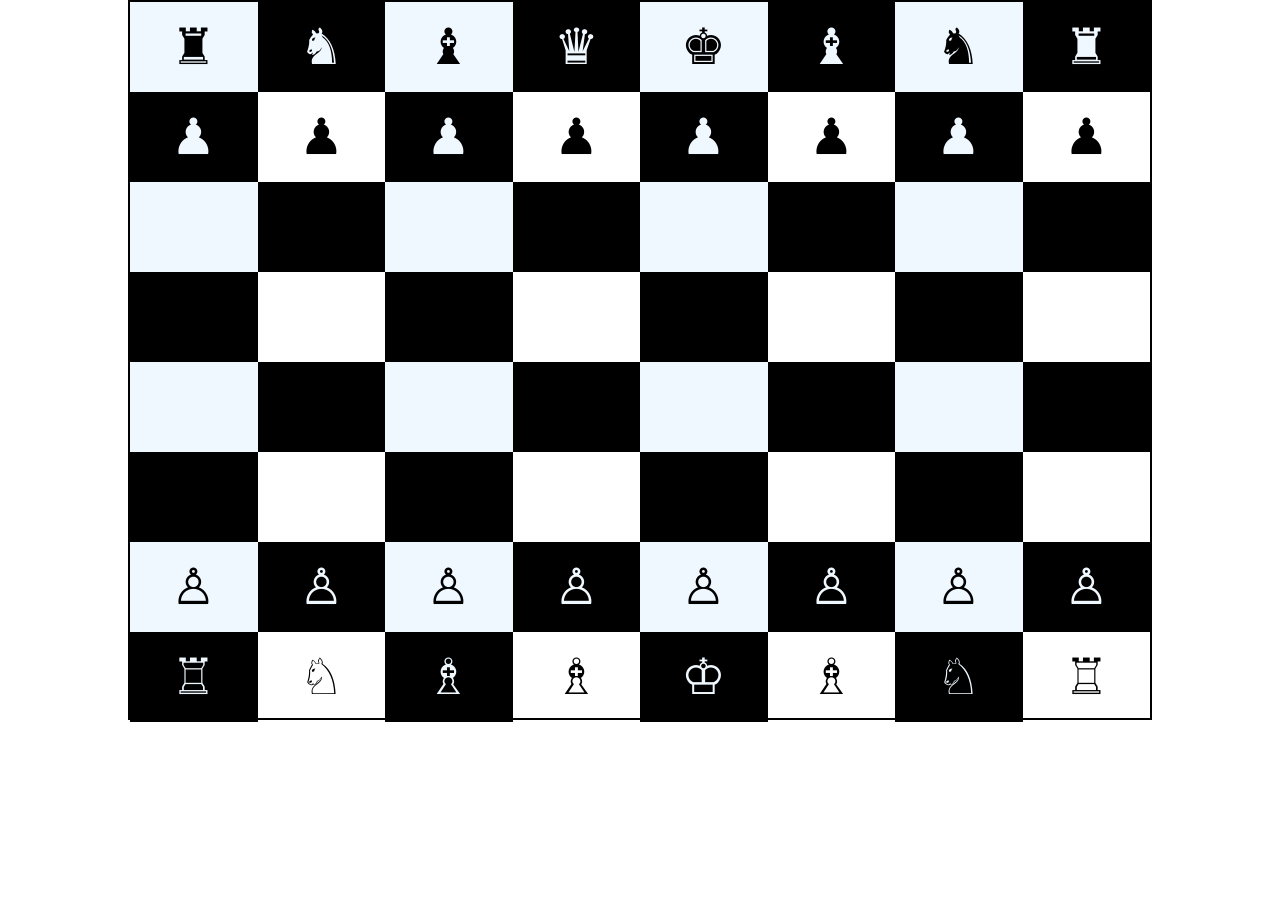
<file: Chessboard project/index.html>
<!DOCTYPE html>
<html lang="en">
<head>
    <meta charset="UTF-8">
    <meta name="viewport" content="width=device-width, initial-scale=1.0">
    <title>Chessboard</title>
    <link rel="stylesheet" href="style.css">
</head>
<body>
    <div class="chessboard">
        <div class="white">&#9820</div>
        <div class="black">&#9822</div>
        <div class="white">&#9821</div>
        <div class="black">&#9819</div>
        <div class="white">&#9818</div>
        <div class="black">&#9821</div>
        <div class="white">&#9822</div>
        <div class="black">&#9820</div>

        <div class="black">&#9823</div>
        <div black="white">&#9823</div>
        <div class="black">&#9823</div>
        <div black="white">&#9823</div>
        <div class="black">&#9823</div>
        <div black="white">&#9823</div>
        <div class="black">&#9823</div>
        <div black="white">&#9823</div>

        <div class="white"></div>
        <div class="black"></div>
        <div class="white"></div>
        <div class="black"></div>
        <div class="white"></div>
        <div class="black"></div>
        <div class="white"></div>
        <div class="black"></div>

        <div class="black"></div>
        <div black="white"></div>
        <div class="black"></div>
        <div black="white"></div>
        <div class="black"></div>
        <div black="white"></div>
        <div class="black"></div>
        <div black="white"></div>

        <div class="white"></div>
        <div class="black"></div>
        <div class="white"></div>
        <div class="black"></div>
        <div class="white"></div>
        <div class="black"></div>
        <div class="white"></div>
        <div class="black"></div>

        <div class="black"></div>
        <div black="white"></div>
        <div class="black"></div>
        <div black="white"></div>
        <div class="black"></div>
        <div black="white"></div>
        <div class="black"></div>
        <div black="white"></div>

        <div class="white">&#9817</div>
        <div class="black">&#9817</div>
        <div class="white">&#9817</div>
        <div class="black">&#9817</div>
        <div class="white">&#9817</div>
        <div class="black">&#9817</div>
        <div class="white">&#9817</div>
        <div class="black">&#9817</div>

        <div class="black">&#9814</div>
        <div black="white">&#9816</div>
        <div class="black">&#9815</div>
        <div black="white">&#9815</div>
        <div class="black">&#9812</div>
        <div black="white">&#9815</div>
        <div class="black">&#9816</div>
        <div black="white">&#9814</div>


    </div>
</body>
</html>
</file>
<file: Chessboard project/style.css>
*{
    padding: 0px;
    margin: 0px;
    box-sizing: border-box;
}

body{
    display: flex;
    justify-content: center;
    align-items: center;
}

.chessboard{
    border: 2px solid black;
    height: 720px;
    width: 80%;
    display: flex;
    flex-wrap: wrap;
}

.chessboard div{
    height: 90px;
    width: 10%;
    display: flex;
    width: calc(100%/8);
    font-size: 50px;
    text-align: center;
    justify-content: center;
    align-items: center;
}

.white{
    background-color: aliceblue;
}

.black{
    background-color: black;
    color: aliceblue;
}
</file>
